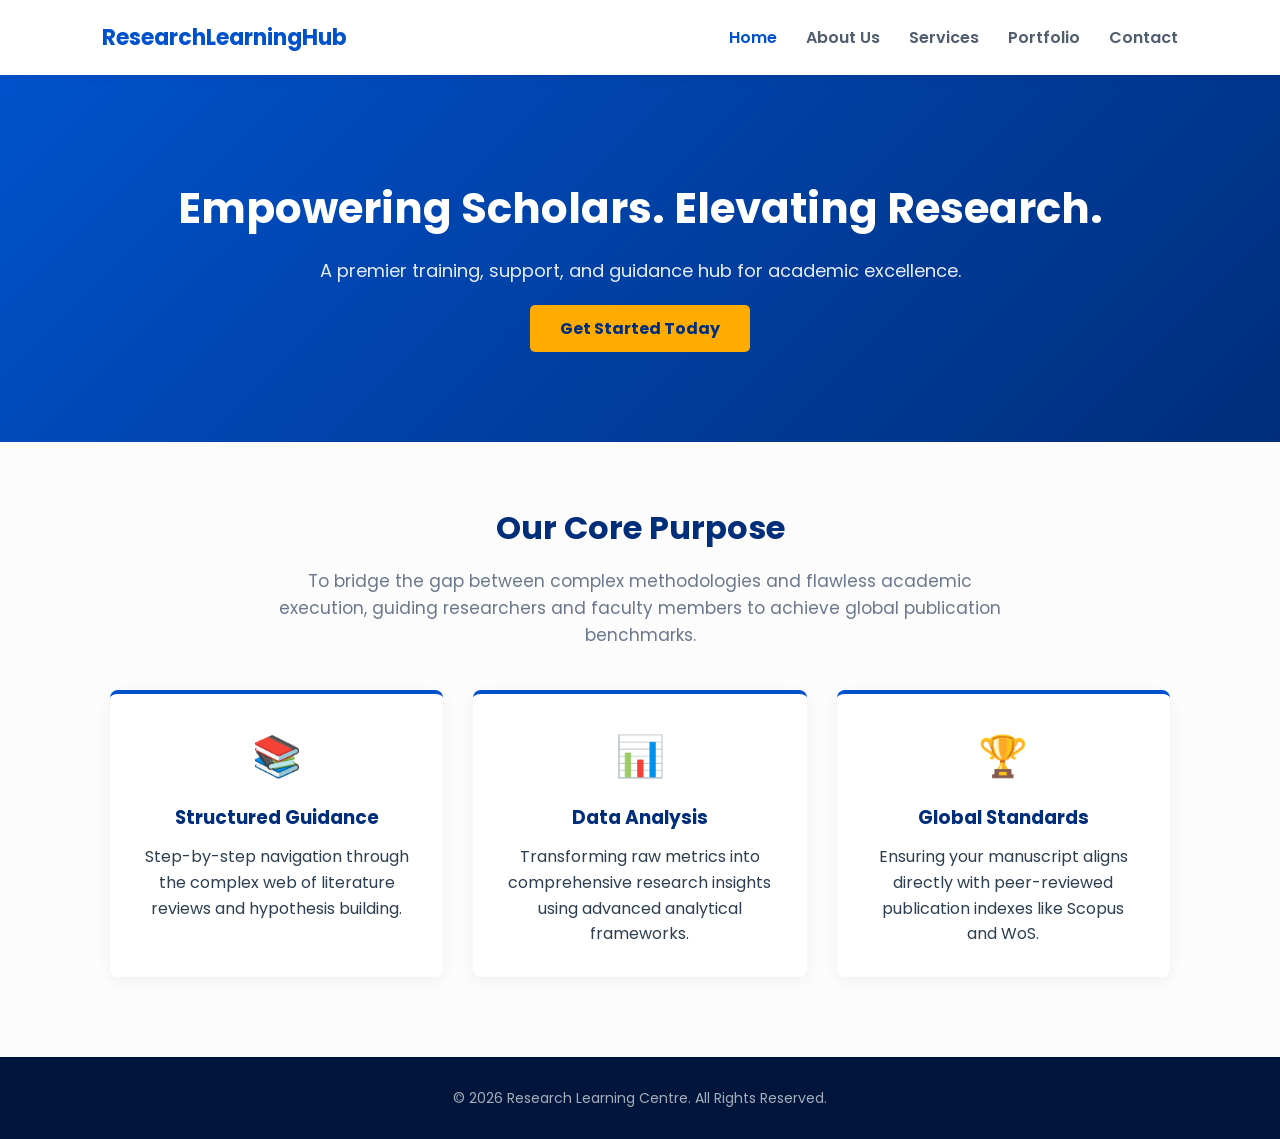
<file: index.html>
<!DOCTYPE html>
<html lang="en">
<head>
  <meta charset="UTF-8">
  <meta name="viewport" content="width=device-width, initial-scale=1.0">
  <title>Home - Research Learning Centre</title>
  <link rel="stylesheet" href="style.css">
  <link href="https://fonts.googleapis.com/css2?family=Poppins:wght@300;400;600;700&display=swap" rel="stylesheet">
</head>
<body>
  <header class="navbar">
    <div class="logo">ResearchLearningHub</div>
    <nav>
      <a href="index.html" class="active">Home</a>
      <a href="about.html">About Us</a>
      <a href="services.html">Services</a>
      <a href="portfolio.html">Portfolio</a>
      <a href="contact.html">Contact</a>
    </nav>
  </header>

  <section class="hero">
    <h1>Empowering Scholars. Elevating Research.</h1>
    <p>A premier training, support, and guidance hub for academic excellence.</p>
    <a href="contact.html" class="btn">Get Started Today</a>
  </section>

  <section class="container">
    <h2 class="section-title">Our Core Purpose</h2>
    <p class="center-text">To bridge the gap between complex methodologies and flawless academic execution, guiding researchers and faculty members to achieve global publication benchmarks.</p>
    
    <div class="grid">
      <div class="card">
        <div class="card-icon">📚</div>
        <h3>Structured Guidance</h3>
        <p>Step-by-step navigation through the complex web of literature reviews and hypothesis building.</p>
      </div>
      <div class="card">
        <div class="card-icon">📊</div>
        <h3>Data Analysis</h3>
        <p>Transforming raw metrics into comprehensive research insights using advanced analytical frameworks.</p>
      </div>
      <div class="card">
        <div class="card-icon">🏆</div>
        <h3>Global Standards</h3>
        <p>Ensuring your manuscript aligns directly with peer-reviewed publication indexes like Scopus and WoS.</p>
      </div>
    </div>
  </section>

  <footer><p>© 2026 Research Learning Centre. All Rights Reserved.</p></footer>
</body>
</html>
</file>
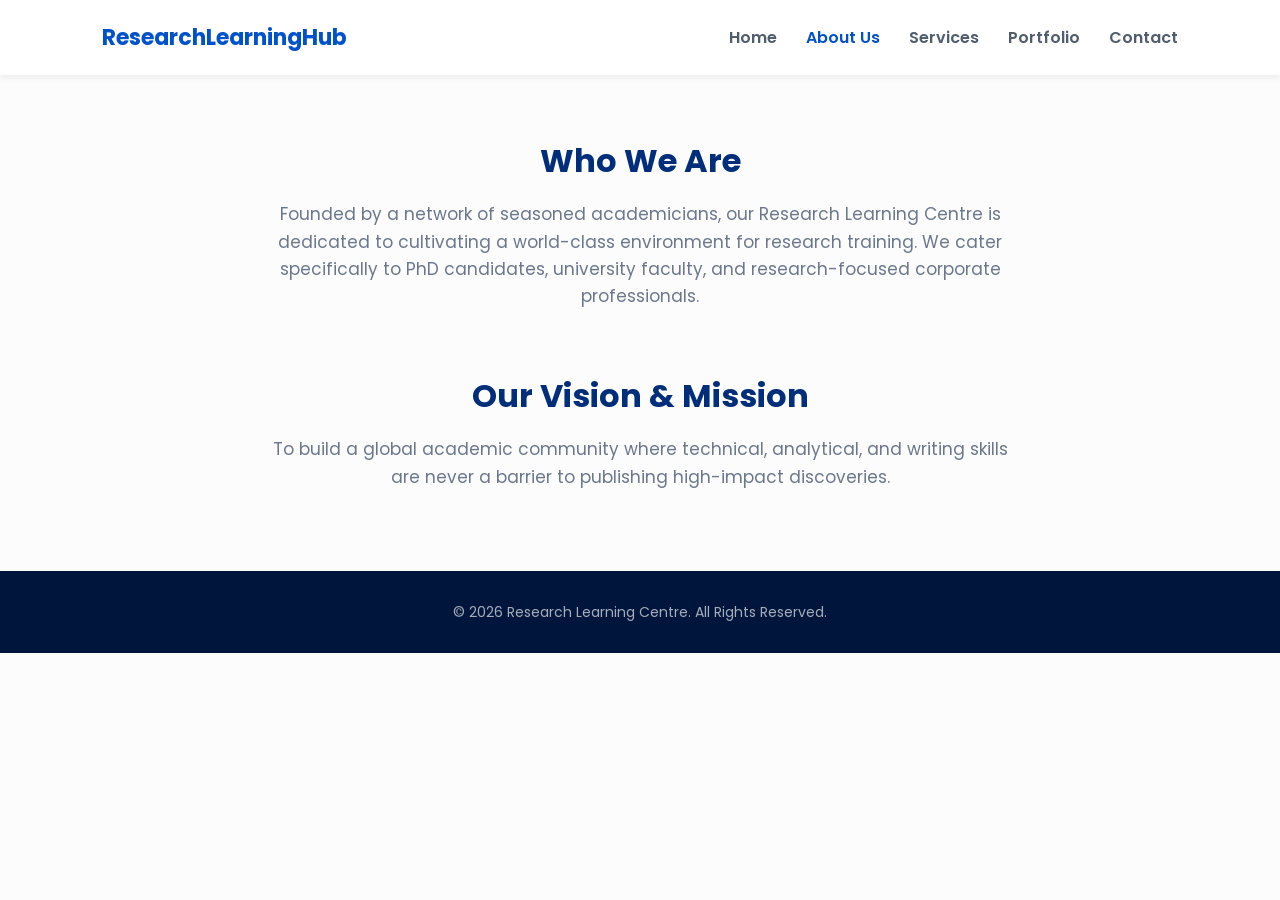
<file: about.html>
<!DOCTYPE html>
<html lang="en">
<head>
  <meta charset="UTF-8">
  <meta name="viewport" content="width=device-width, initial-scale=1.0">
  <title>About Us - Research Learning Centre</title>
  <link rel="stylesheet" href="style.css">
  <link href="https://fonts.googleapis.com/css2?family=Poppins:wght@300;400;600;700&display=swap" rel="stylesheet">
</head>
<body>
  <header class="navbar">
    <div class="logo">ResearchLearningHub</div>
    <nav>
      <a href="index.html">Home</a>
      <a href="about.html" class="active">About Us</a>
      <a href="services.html">Services</a>
      <a href="portfolio.html">Portfolio</a>
      <a href="contact.html">Contact</a>
    </nav>
  </header>

  <section class="container">
    <h2 class="section-title">Who We Are</h2>
    <p class="center-text">Founded by a network of seasoned academicians, our Research Learning Centre is dedicated to cultivating a world-class environment for research training. We cater specifically to PhD candidates, university faculty, and research-focused corporate professionals.</p>
    
    <h2 class="section-title" style="margin-top:60px;">Our Vision & Mission</h2>
    <p class="center-text">To build a global academic community where technical, analytical, and writing skills are never a barrier to publishing high-impact discoveries.</p>
  </section>

  <footer><p>© 2026 Research Learning Centre. All Rights Reserved.</p></footer>
</body>
</html>
</file>
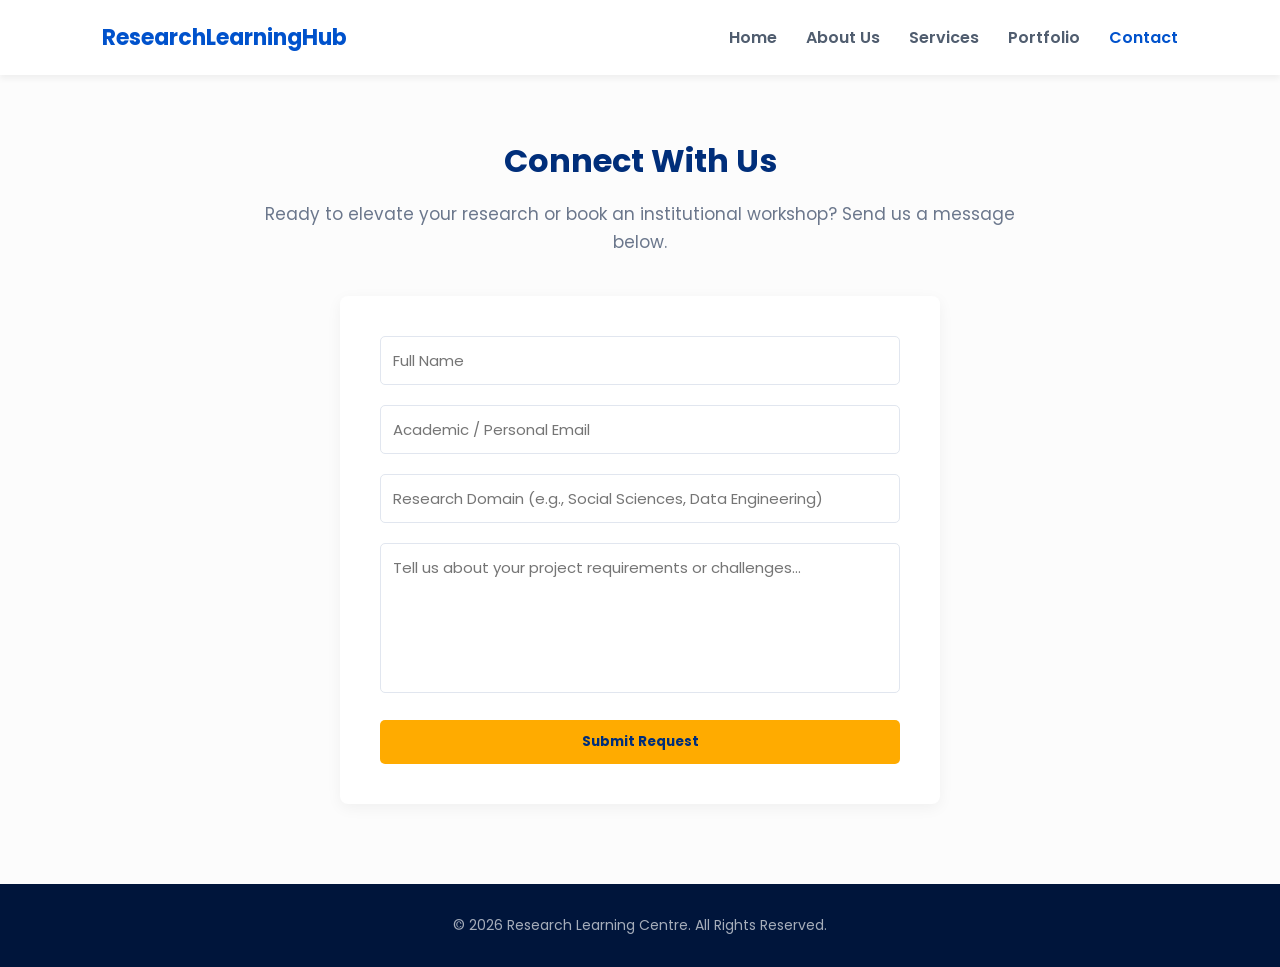
<file: contact.html>
<!DOCTYPE html>
<html lang="en">
<head>
  <meta charset="UTF-8">
  <meta name="viewport" content="width=device-width, initial-scale=1.0">
  <title>Contact Us - Research Learning Centre</title>
  <link rel="stylesheet" href="style.css">
  <link href="https://fonts.googleapis.com/css2?family=Poppins:wght@300;400;600;700&display=swap" rel="stylesheet">
</head>
<body>
  <header class="navbar">
    <div class="logo">ResearchLearningHub</div>
    <nav>
      <a href="index.html">Home</a>
      <a href="about.html">About Us</a>
      <a href="services.html">Services</a>
      <a href="portfolio.html">Portfolio</a>
      <a href="contact.html" class="active">Contact</a>
    </nav>
  </header>

  <section class="container">
    <h2 class="section-title">Connect With Us</h2>
    <p class="center-text">Ready to elevate your research or book an institutional workshop? Send us a message below.</p>
    
    <form class="contact-form">
      <div class="form-group">
        <input type="text" placeholder="Full Name" required>
      </div>
      <div class="form-group">
        <input type="email" placeholder="Academic / Personal Email" required>
      </div>
      <div class="form-group">
        <input type="text" placeholder="Research Domain (e.g., Social Sciences, Data Engineering)">
      </div>
      <div class="form-group">
        <textarea placeholder="Tell us about your project requirements or challenges..." required></textarea>
      </div>
      <button type="submit" class="btn" style="border:none; width:100%; cursor:pointer;">Submit Request</button>
    </form>
  </section>

  <footer><p>© 2026 Research Learning Centre. All Rights Reserved.</p></footer>
</body>
</html>
</file>
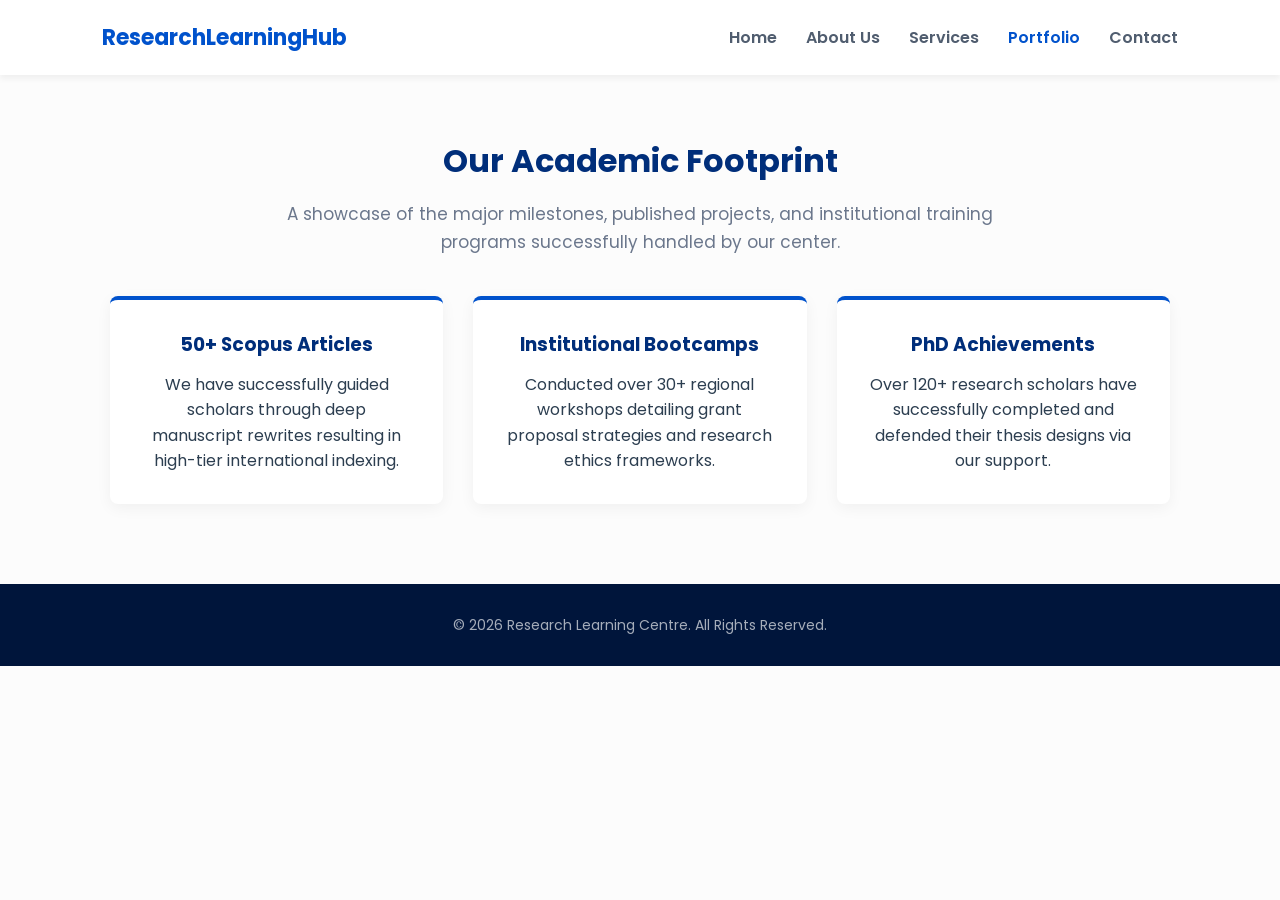
<file: portfolio.html>
<!DOCTYPE html>
<html lang="en">
<head>
  <meta charset="UTF-8">
  <meta name="viewport" content="width=device-width, initial-scale=1.0">
  <title>Portfolio - Research Learning Centre</title>
  <link rel="stylesheet" href="style.css">
  <link href="https://fonts.googleapis.com/css2?family=Poppins:wght@300;400;600;700&display=swap" rel="stylesheet">
</head>
<body>
  <header class="navbar">
    <div class="logo">ResearchLearningHub</div>
    <nav>
      <a href="index.html">Home</a>
      <a href="about.html">About Us</a>
      <a href="services.html">Services</a>
      <a href="portfolio.html" class="active">Portfolio</a>
      <a href="contact.html">Contact</a>
    </nav>
  </header>

  <section class="container">
    <h2 class="section-title">Our Academic Footprint</h2>
    <p class="center-text">A showcase of the major milestones, published projects, and institutional training programs successfully handled by our center.</p>
    
    <div class="grid">
      <div class="card">
        <h3>50+ Scopus Articles</h3>
        <p>We have successfully guided scholars through deep manuscript rewrites resulting in high-tier international indexing.</p>
      </div>
      <div class="card">
        <h3>Institutional Bootcamps</h3>
        <p>Conducted over 30+ regional workshops detailing grant proposal strategies and research ethics frameworks.</p>
      </div>
      <div class="card">
        <h3>PhD Achievements</h3>
        <p>Over 120+ research scholars have successfully completed and defended their thesis designs via our support.</p>
      </div>
    </div>
  </section>

  <footer><p>© 2026 Research Learning Centre. All Rights Reserved.</p></footer>
</body>
</html>
</file>
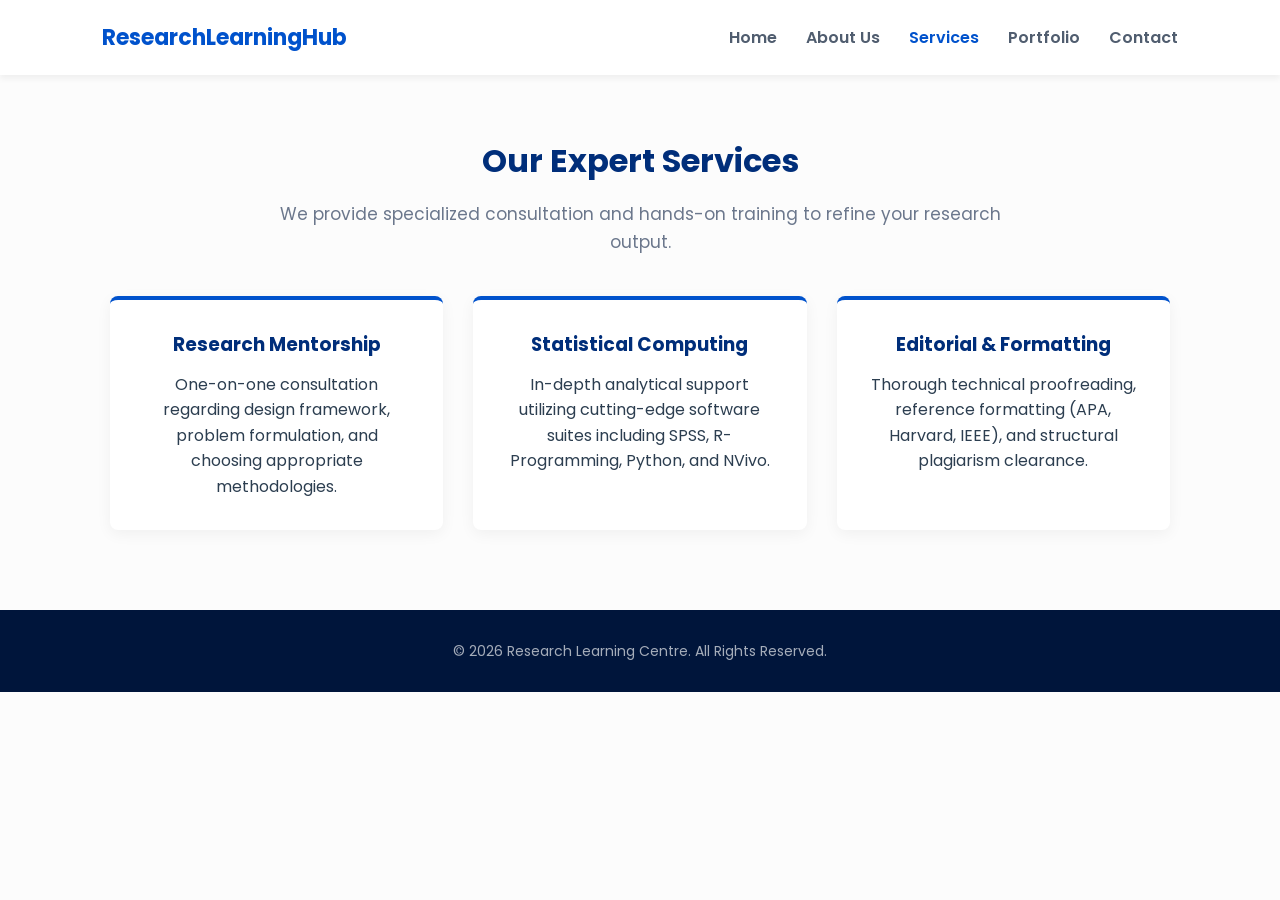
<file: services.html>
<!DOCTYPE html>
<html lang="en">
<head>
  <meta charset="UTF-8">
  <meta name="viewport" content="width=device-width, initial-scale=1.0">
  <title>Services - Research Learning Centre</title>
  <link rel="stylesheet" href="style.css">
  <link href="https://fonts.googleapis.com/css2?family=Poppins:wght@300;400;600;700&display=swap" rel="stylesheet">
</head>
<body>
  <header class="navbar">
    <div class="logo">ResearchLearningHub</div>
    <nav>
      <a href="index.html">Home</a>
      <a href="about.html">About Us</a>
      <a href="services.html" class="active">Services</a>
      <a href="portfolio.html">Portfolio</a>
      <a href="contact.html">Contact</a>
    </nav>
  </header>

  <section class="container">
    <h2 class="section-title">Our Expert Services</h2>
    <p class="center-text">We provide specialized consultation and hands-on training to refine your research output.</p>
    
    <div class="grid">
      <div class="card">
        <h3>Research Mentorship</h3>
        <p>One-on-one consultation regarding design framework, problem formulation, and choosing appropriate methodologies.</p>
      </div>
      <div class="card">
        <h3>Statistical Computing</h3>
        <p>In-depth analytical support utilizing cutting-edge software suites including SPSS, R-Programming, Python, and NVivo.</p>
      </div>
      <div class="card">
        <h3>Editorial & Formatting</h3>
        <p>Thorough technical proofreading, reference formatting (APA, Harvard, IEEE), and structural plagiarism clearance.</p>
      </div>
    </div>
  </section>

  <footer><p>© 2026 Research Learning Centre. All Rights Reserved.</p></footer>
</body>
</html>
</file>
<file: style.css>
/* RESET & FONTS */
* {
  margin: 0;
  padding: 0;
  box-sizing: border-box;
  font-family: 'Poppins', sans-serif;
}
body {
  background-color: #fcfcfc;
  color: #2c3e50;
  line-height: 1.6;
}

/* NAVIGATION BAR */
.navbar {
  display: flex;
  justify-content: space-between;
  align-items: center;
  padding: 20px 8%;
  background-color: #ffffff;
  box-shadow: 0 4px 6px rgba(0,0,0,0.05);
  position: sticky;
  top: 0;
  z-index: 100;
}
.navbar .logo {
  font-weight: 700;
  font-size: 22px;
  color: #0052cc;
}
.navbar nav a {
  text-decoration: none;
  color: #505d6f;
  margin-left: 25px;
  font-weight: 600;
  transition: color 0.3s ease;
}
.navbar nav a.active, .navbar nav a:hover {
  color: #0052cc;
}

/* HERO SECTION */
.hero {
  text-align: center;
  padding: 100px 20px;
  background: linear-gradient(135deg, #0052cc 0%, #002e7a 100%);
  color: white;
}
.hero h1 { font-size: 42px; margin-bottom: 15px; }
.hero p { font-size: 18px; opacity: 0.9; margin-bottom: 30px; }

/* UTILITIES & CONTAINERS */
.container {
  max-width: 1100px;
  margin: 60px auto;
  padding: 0 20px;
}
.section-title {
  text-align: center;
  font-size: 32px;
  margin-bottom: 15px;
  color: #002e7a;
}
.center-text {
  text-align: center;
  max-width: 750px;
  margin: 0 auto 40px auto;
  font-size: 17px;
  color: #6b778c;
}
.btn {
  background: #ffab00;
  color: #002e7a;
  padding: 12px 30px;
  text-decoration: none;
  font-weight: 700;
  border-radius: 5px;
  transition: background 0.3s ease;
}
.btn:hover { background: #ffc400; }

/* GRIDS & CARDS (Features, Services, Portfolio) */
.grid {
  display: grid;
  grid-template-columns: repeat(auto-fit, minmax(300px, 1fr));
  gap: 30px;
}
.card {
  background: #ffffff;
  padding: 30px;
  border-radius: 8px;
  box-shadow: 0 4px 15px rgba(0, 0, 0, 0.05);
  text-align: center;
  border-top: 4px solid #0052cc;
}
.card-icon { font-size: 40px; margin-bottom: 15px; }
.card h3 { color: #002e7a; margin-bottom: 12px; }

/* CONTACT FORM */
.contact-form {
  max-width: 600px;
  margin: 0 auto;
  background: #fff;
  padding: 40px;
  border-radius: 8px;
  box-shadow: 0 4px 15px rgba(0,0,0,0.05);
}
.form-group { margin-bottom: 20px; }
.form-group input, .form-group textarea {
  width: 100%;
  padding: 12px;
  border: 1px solid #e1e6ef;
  border-radius: 5px;
  font-size: 15px;
}
.form-group textarea { height: 150px; resize: none; }

/* FOOTER */
footer {
  text-align: center;
  padding: 30px;
  background: #00153b;
  color: #a5adba;
  font-size: 14px;
  margin-top: 80px;
}
</file>
